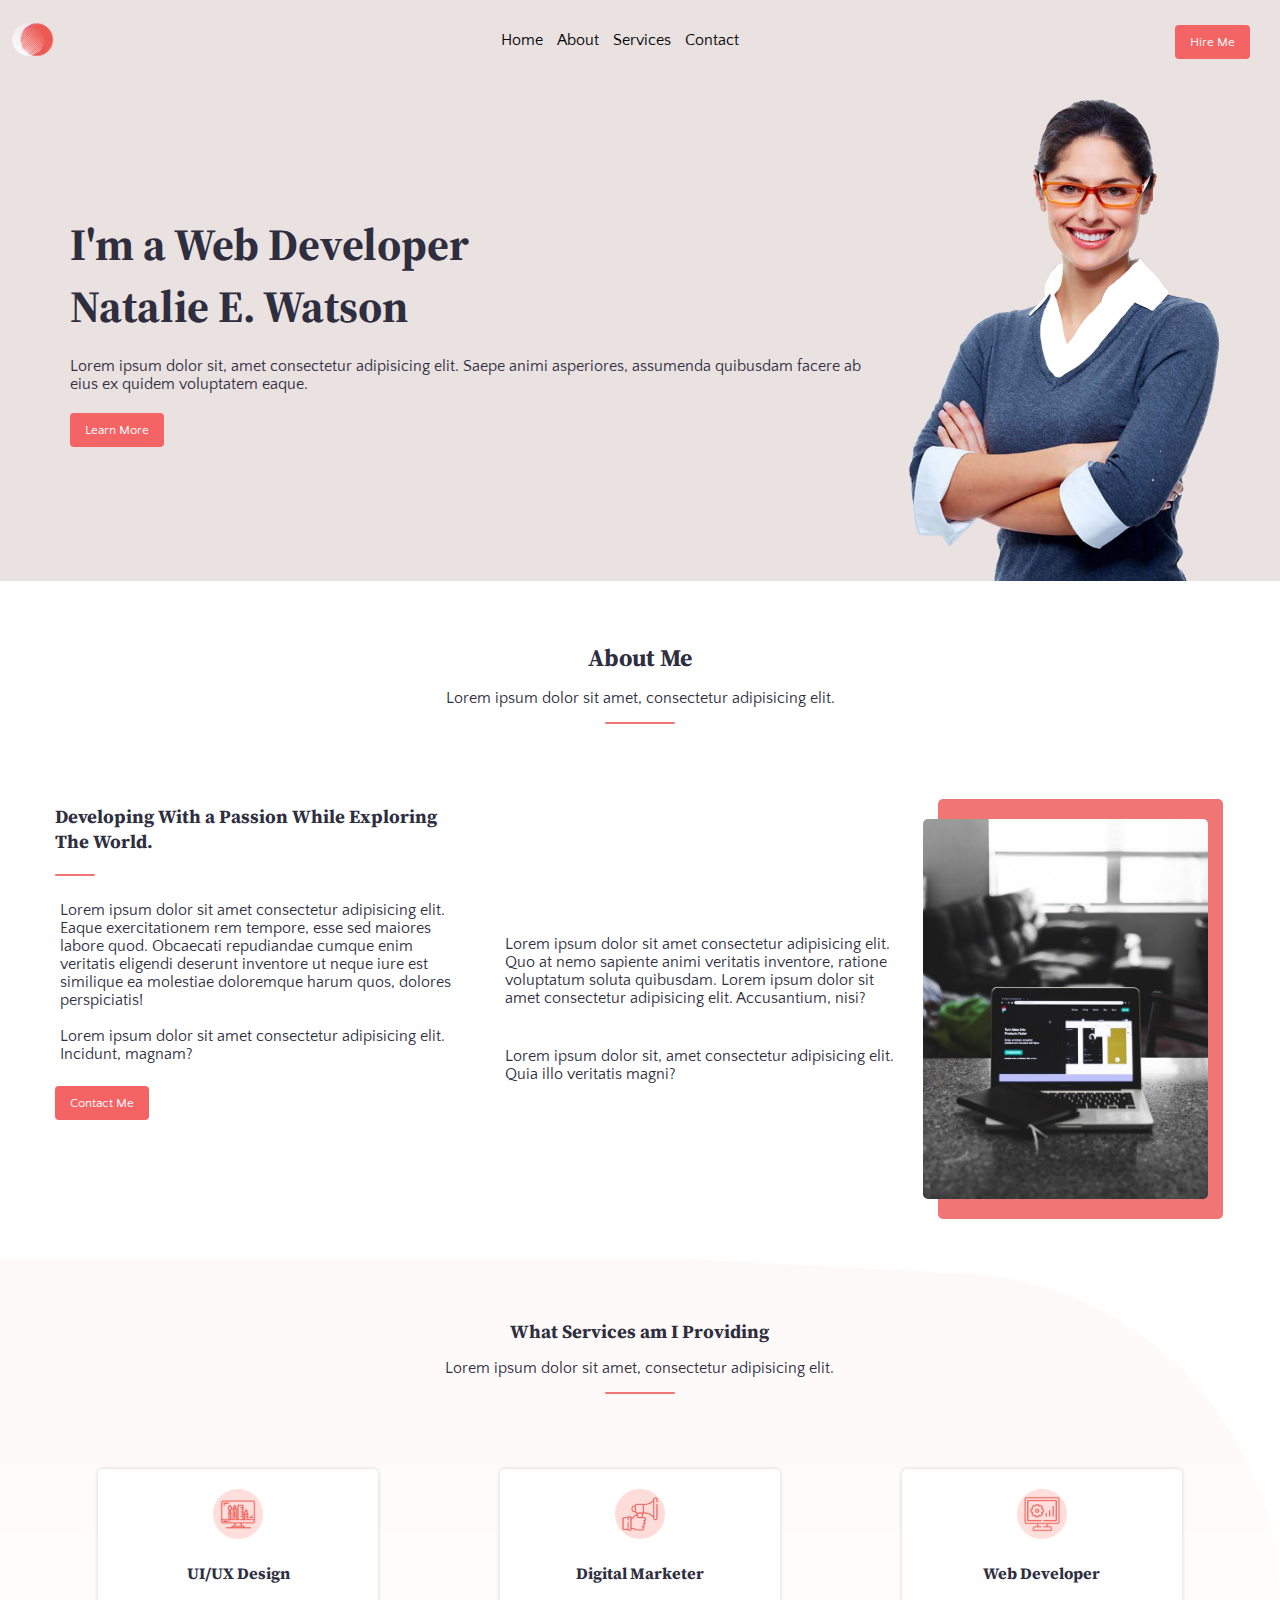
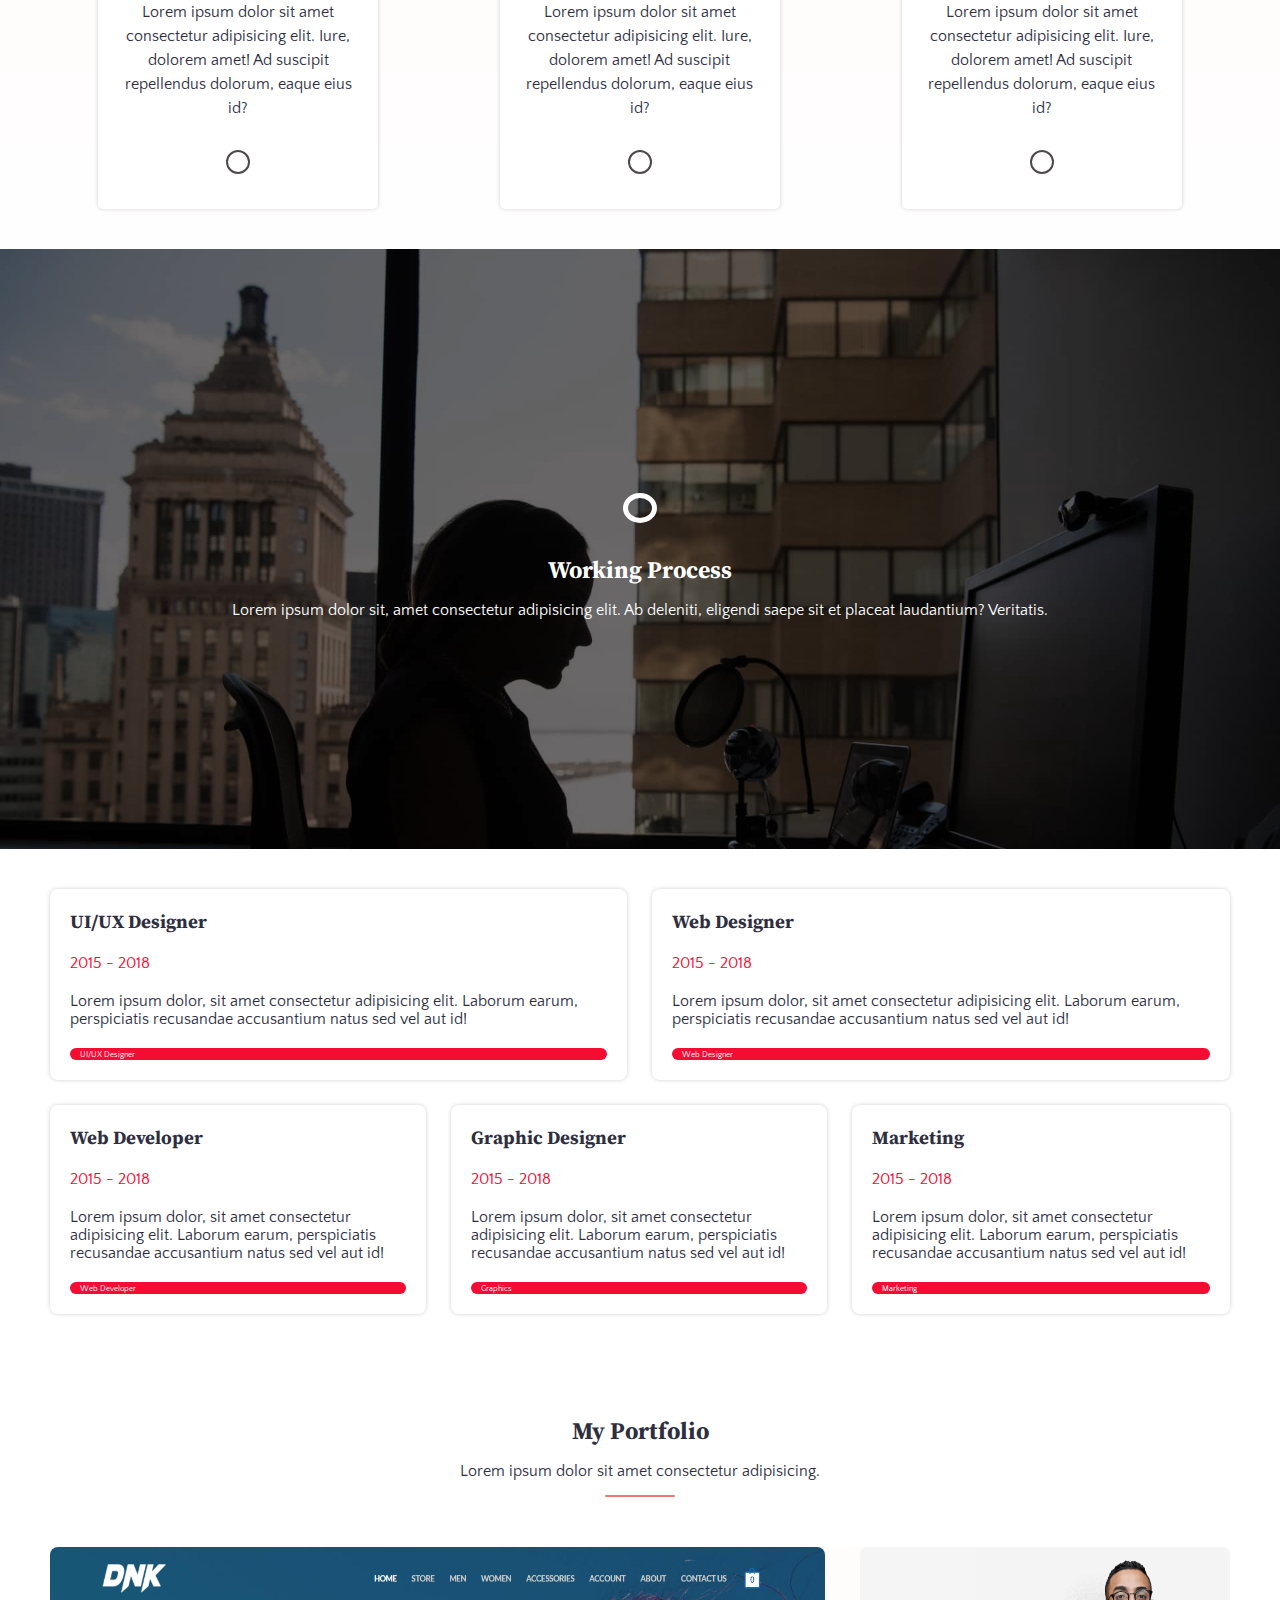
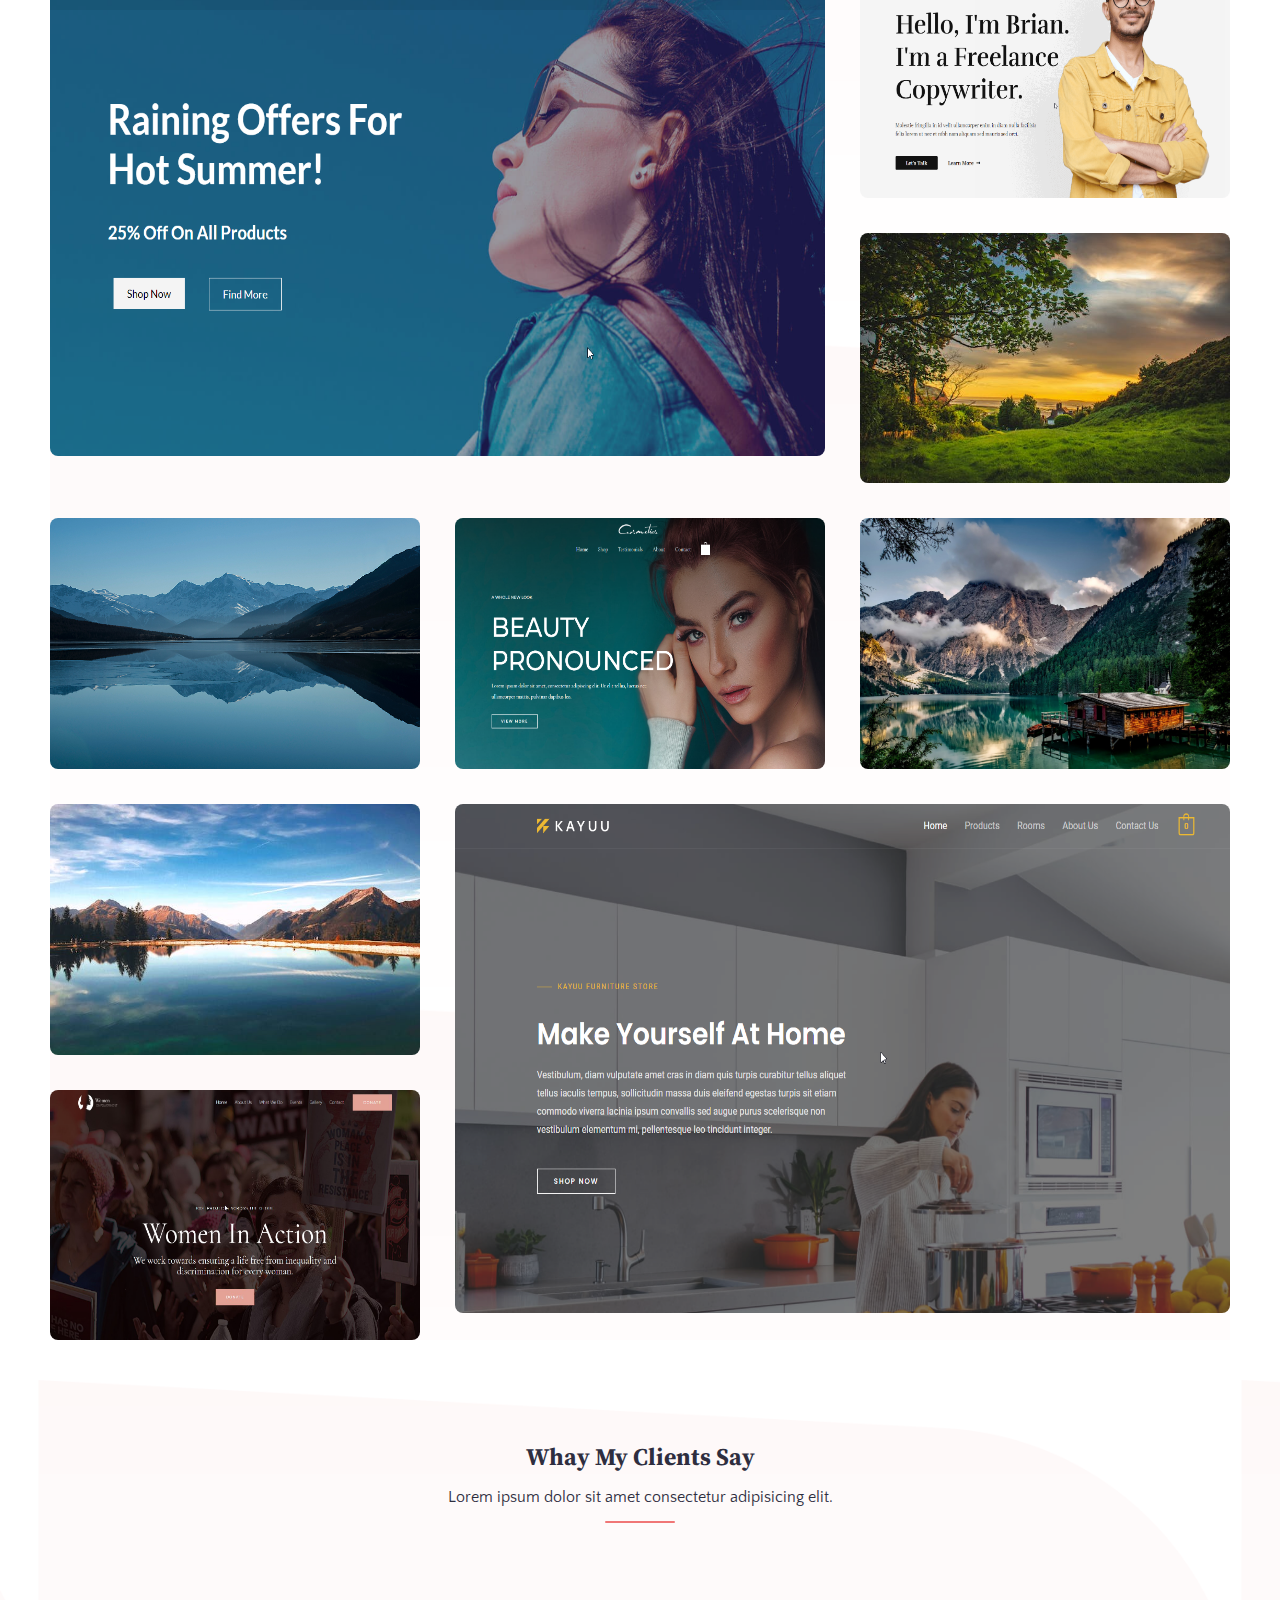
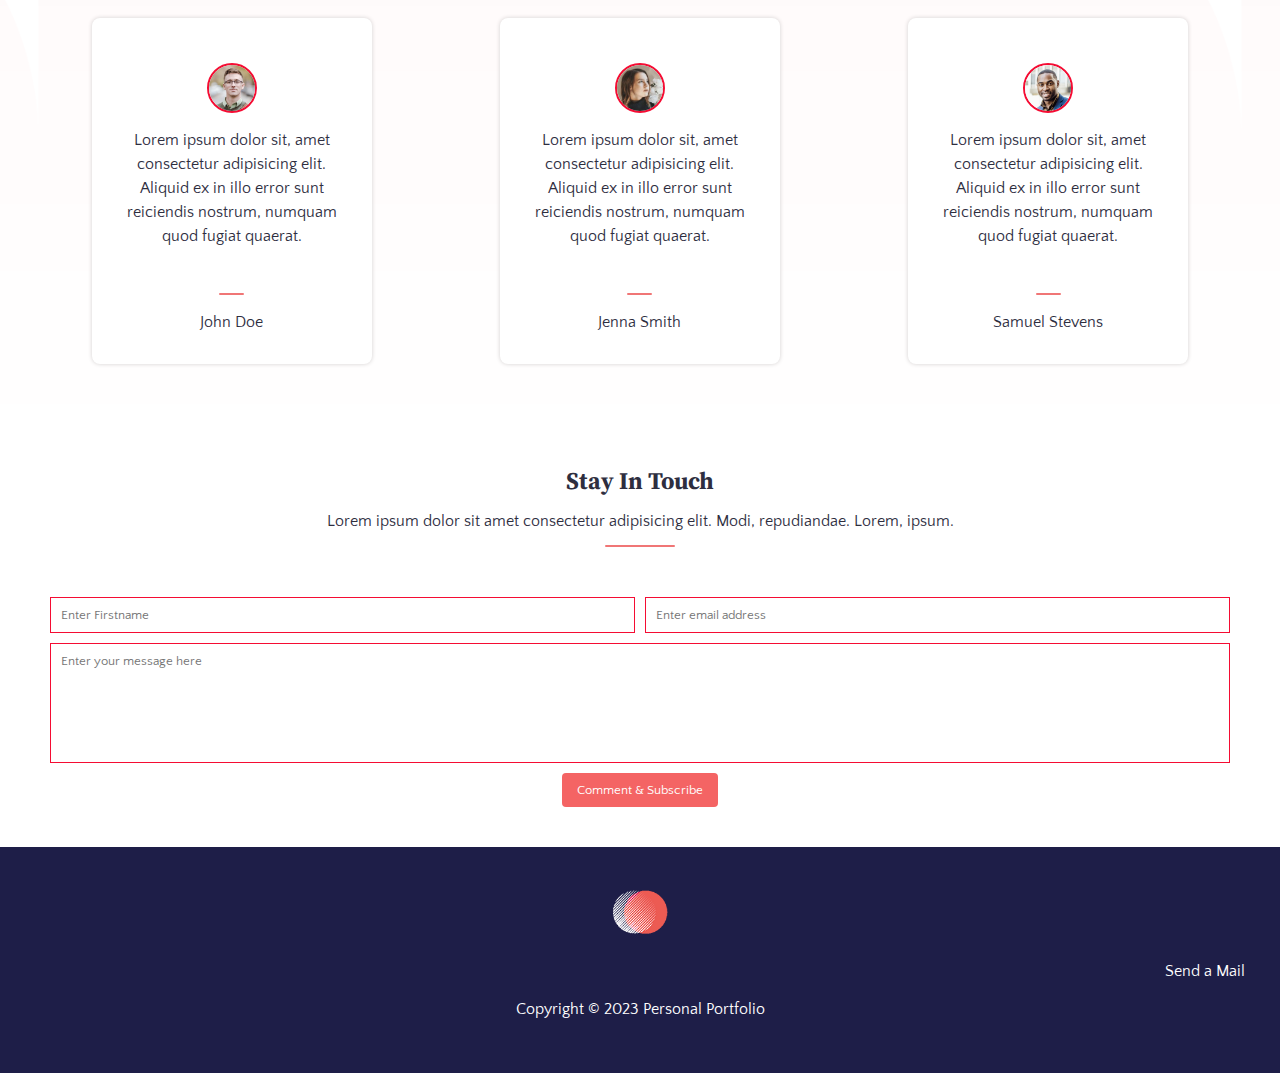
<file: index.html>
<!DOCTYPE html>
<html lang="en">
<head>
    <meta charset="UTF-8">
    <meta name="viewport" content="width=device-width, initial-scale=1.0">
    <link rel="shortcut icon" target="_blank" href="Resources/images/portfolio_images/logo/icon.ico" type="image/x-icon">
    <link rel="stylesheet" target="_blank" href="https://cdnjs.cloudflare.com/ajax/libs/font-awesome/6.4.2/css/all.min.css" integrity="sha512-z3gLpd7yknf1YoNbCzqRKc4qyor8gaKU1qmn+CShxbuBusANI9QpRohGBreCFkKxLhei6S9CQXFEbbKuqLg0DA==" crossorigin="anonymous" referrerpolicy="no-referrer" />
    <link rel="stylesheet" target="_blank" href="Portfolio/CSS/style.css">
    <link rel="stylesheet" href="./Portfolio/CSS/media-screen.css">
    <script defer src="./Portfolio/js/index.js"></script>
    <title>PortFolio</title>
</head>
<body>
    <header class="header">

        <img src="Resources/images/portfolio_images/logo/logo.png" class="logo">

        <label class="menu-bar">
            <input type="checkbox">
            <span class="off"><i class="fa fa-solid fa-bars"></i></span>
            <span class="on"><i class="fa fa-solid fa-close"></i></span>
        </label>

        <nav class="nav">
            <ul>
                <li><a href="#">Home</a></li>
                <li><a href="#about">About</a></li>
                <li><a href="#services">Services</a></li>
                <li><a href="#work-process">Work Process</a></li>
                <li><a href="#experience">My Experience</a></li>
                <li><a href="#portfolio">Portfolio</a></li>
                <li><a href="#reviews">Clients' Reviews</a></li>
                <li><a href="#contact">Contact</a></li>
            </ul>

            <a target="_blank" href="https://www.linkedin.com/in/yusuf-olanrewaju-13127119a/"><button class="btn">Hire Me</button></a>
        </nav>

    </header>

    <section class="first">

        <ul class="social">
            <li><a target="_blank" href="https://www.linkedin.com/in/yusuf-olanrewaju-13127119a/"><i class="fa-brands fa-linkedin"></i></a></li>
            <li><a target="_blank" href="https://instagram.com/lereofafrica"><i class="fa-brands fa-instagram"></i></a></li>
            <li><a target="_blank" href="http://wa.me/"><i class="fa-brands fa-whatsapp"></i></a></li>
            <li><a target="_blank" href="https://twitter.com/lereofafrica/"><i class="fa-brands fa-x-twitter"></i></a></li>
        </ul>

        <article class="intro">
            <div>
            <h1>I'm a Web Developer <br> Natalie E. Watson</h1>
            <p>Lorem ipsum dolor sit, amet consectetur adipisicing elit. Saepe animi asperiores, assumenda quibusdam facere ab eius ex quidem voluptatem eaque.</p>
            <button class="btn">Learn More</button>
            </div>
        </article>
        <img src="Resources/images/portfolio_images/image1.png">

    </section>

    <section class="about" id="about">

        <div class="top">
            <h2>About Me</h2>

            <p>Lorem ipsum dolor sit amet, consectetur adipisicing elit.</p>

            <hr>
        </div>

        <article>
            <h3>Developing With a Passion While Exploring The World. <hr></h3>

            <p>Lorem ipsum dolor sit amet consectetur adipisicing elit. Eaque exercitationem rem tempore, esse sed maiores labore quod. Obcaecati repudiandae cumque enim veritatis eligendi deserunt inventore ut neque iure est similique ea molestiae doloremque harum quos, dolores perspiciatis! <br><br> Lorem ipsum dolor sit amet consectetur adipisicing elit. Incidunt, magnam?</p><br>
            <a target="_blank" href="tel:+2348136449159"><button class="btn">Contact Me</button></a>
        </article>

        <article>
            <p>Lorem ipsum dolor sit amet consectetur adipisicing elit. Quo at nemo sapiente animi veritatis inventore, ratione voluptatum soluta quibusdam. Lorem ipsum dolor sit amet consectetur adipisicing elit. Accusantium, nisi?</p>
            <p>Lorem ipsum dolor sit, amet consectetur adipisicing elit. Quia illo veritatis magni?</p>
        </article>

        <div class="image">
            <div class="img">
                <img src="Resources/images/portfolio_images/pc.jpg">
            </div>
        </div>

    </section>

    <section class="services" id="services">

        <div class="top">

            <h3>What Services am I Providing</h3>

            <p>Lorem ipsum dolor sit amet, consectetur adipisicing elit.</p>

            <hr>

        </div>

        <article class="service">

            <div class="icon">
                <img src="Resources/images/portfolio_images/uiux.png">
            </div>

            <h4>UI/UX Design</h4>

            <p>Lorem ipsum dolor sit amet consectetur adipisicing elit. Iure, dolorem amet! Ad suscipit repellendus dolorum, eaque eius id?
            </p>

            <i class="fa fa-solid fa-arrow-right"></i>

        </article>

        <article class="service">

            <div class="icon">
                <img src="Resources/images/portfolio_images/digitalMarketing.png">
            </div>

            <h4>Digital Marketer</h4>

            <p>Lorem ipsum dolor sit amet consectetur adipisicing elit. Iure, dolorem amet! Ad suscipit repellendus dolorum, eaque eius id?
            </p>

            <i class="fa fa-solid fa-arrow-right"></i>

        </article>

        <article class="service">

            <div class="icon">
                <img src="Resources/images/portfolio_images/webdev.png">
            </div>

            <h4>Web Developer</h4>

            <p>Lorem ipsum dolor sit amet consectetur adipisicing elit. Iure, dolorem amet! Ad suscipit repellendus dolorum, eaque eius id?
            </p>

            <i class="fa fa-solid fa-arrow-right"></i>

        </article>

    </section>

    <section class="work-process" id="work-process">

        <i class="fa fa-solid fa-play"></i>

        <h2>Working Process</h2>

        <p>Lorem ipsum dolor sit, amet consectetur adipisicing elit. Ab deleniti, eligendi saepe sit et placeat laudantium? Veritatis.</p>

    </section>

    <section class="experiences" id="experience">

        <article class="experience">

            <h3>UI/UX Designer</h3>

            <span class="period">2015 - 2018</span>

            <p>Lorem ipsum dolor, sit amet consectetur adipisicing elit. Laborum earum, perspiciatis recusandae accusantium natus sed vel aut id!</p>

            <div class="progress" style="--progress:75"><div class="progress-bar">UI/UX Designer</div></div>

        </article>

        <article class="experience">

            <h3>Web Designer</h3>

            <span class="period">2015 - 2018</span>

            <p>Lorem ipsum dolor, sit amet consectetur adipisicing elit. Laborum earum, perspiciatis recusandae accusantium natus sed vel aut id!</p>
            
            <div class="progress" style="--progress:80"><div class="progress-bar">Web Designer</div></div>

        </article>

        <article class="experience">

            <h3>Web Developer</h3>

            <span class="period">2015 - 2018</span>

            <p>Lorem ipsum dolor, sit amet consectetur adipisicing elit. Laborum earum, perspiciatis recusandae accusantium natus sed vel aut id!</p>
            
            <div class="progress" style="--progress:85"><div class="progress-bar">Web Developer</div></div>

        </article>

        <article class="experience">

            <h3>Graphic Designer</h3>

            <span class="period">2015 - 2018</span>

            <p>Lorem ipsum dolor, sit amet consectetur adipisicing elit. Laborum earum, perspiciatis recusandae accusantium natus sed vel aut id!</p>
            
            <div class="progress" style="--progress:65"><div class="progress-bar">Graphics</div></div>

        </article>

        <article class="experience">

            <h3>Marketing</h3>

            <span class="period">2015 - 2018</span>

            <p>Lorem ipsum dolor, sit amet consectetur adipisicing elit. Laborum earum, perspiciatis recusandae accusantium natus sed vel aut id!</p>
            
            <div class="progress" style="--progress:60"><div class="progress-bar">Marketing</div></div>

        </article>

    </section>

    <section class="portfolio" id="portfolio">

        <div class="top">

            <h2>My Portfolio</h2>

            <p>Lorem ipsum dolor sit amet consectetur adipisicing.</p><hr>

        </div>

        <div class="doings">

            <article class="doing">
                <img src="Resources/images/portfolio_images/offres.png">
            </article>

            <article class="doing">
                <img src="Resources/images/portfolio_images/beauty.png">
            </article>

            <article class="doing">
                <img src="Resources/images/portfolio_images/iamawriter.png">
            </article>

            <article class="doing">
                <img src="Resources/images/portfolio_images/womeninaction.png">
            </article>

            <article class="doing">
                <img src="Resources/images/portfolio_images/makeyourself.png">
            </article>

            <article class="doing">
                <img src="Resources/images/nature/landscape/pexels-bri-schneiter-346529.jpg">
            </article>

            <article class="doing">
                <img src="Resources/images/nature/landscape/pexels-photo-620337.jpeg">
            </article>

            <article class="doing">
                <img src="Resources/images/nature/landscape/pexels-pixabay-147411.jpg">
            </article>

            <article class="doing">
                <img src="Resources/images/nature/landscape/pexels-photo-1107717.jpeg">
            </article>

        </div>

    </section>

    <section class="reviews services" id="reviews">

        <div class="top">

            <h2>Whay My Clients Say</h2>

            <p>Lorem ipsum dolor sit amet consectetur adipisicing elit.</p><hr>

        </div>

        <article class="review top">

            <i class="fa fa-solid fa-quote-left"></i>

            <img src="Resources/images/portfolio_images/clients_image/male-3.jpg" alt="">
            
            <p>Lorem ipsum dolor sit, amet consectetur adipisicing elit. Aliquid ex in illo error sunt reiciendis nostrum, numquam quod fugiat quaerat.
            </p><hr>

            <p>John Doe</p>

        </article>

        <article class="review top">

            <i class="fa fa-solid fa-quote-left"></i>

            <img src="Resources/images/portfolio_images/clients_image/female-3-150x150.jpg" alt="">
            
            <p>Lorem ipsum dolor sit, amet consectetur adipisicing elit. Aliquid ex in illo error sunt reiciendis nostrum, numquam quod fugiat quaerat.
            </p><hr>

            <p>Jenna Smith</p>

        </article>

        <article class="review top">

            <i class="fa fa-solid fa-quote-left"></i>

            <img src="Resources/images/portfolio_images/clients_image/male-1.jpg" alt="">
            
            <p>Lorem ipsum dolor sit, amet consectetur adipisicing elit. Aliquid ex in illo error sunt reiciendis nostrum, numquam quod fugiat quaerat.
            </p><hr>

            <p>Samuel Stevens</p>

        </article>

    </section>

    <section class="contact" id="contact">

        <div class="top">

            <h2>Stay In Touch</h2>

            <p>Lorem ipsum dolor sit amet consectetur adipisicing elit. Modi, repudiandae. Lorem, ipsum.</p><hr>

        </div>

        <form class="form" action="https://formspree.io/f/mwkdjdly" method="post">

            <input type="text" name="firstname" placeholder="Enter Firstname" required>
            <input type="email" name="email" placeholder="Enter email address" required>
            <textarea name="message" placeholder="Enter your message here" cols="30" rows="7" required></textarea>
            <button class="btn" type="submit">Comment & Subscribe</button>

        </form>

    </section>

    <footer>

        <ul class="social">
            <li><a target="_blank" href="https://www.linkedin.com/in/yusuf-olanrewaju-13127119a/"><i class="fa-brands fa-linkedin"></i></a></li>
            <li><a target="_blank" href="https://instagram.com/lereofafrica"><i class="fa-brands fa-instagram"></i></a></li>
            <li><a target="_blank" href="http://wa.me/"><i class="fa-brands fa-whatsapp"></i></a></li>
            <li><a target="_blank" href="https://twitter.com/lereofafrica/"><i class="fa-brands fa-x-twitter"></i></a></li>
            <li><a target="_blank" href="https://tiktok.com/@lereofafrica"><i class="fa-brands fa-tiktok"></i></a></li>
        </ul>

        <img src="Resources/images/portfolio_images/logo/logo.png">

        <a target="_blank" href="mailto:gaseous001@gmail.com">Send a Mail</a>

    <p class="copyright">Copyright &copy; 2023 Personal Portfolio</p>

    </footer>

</body>
</html>
</file>
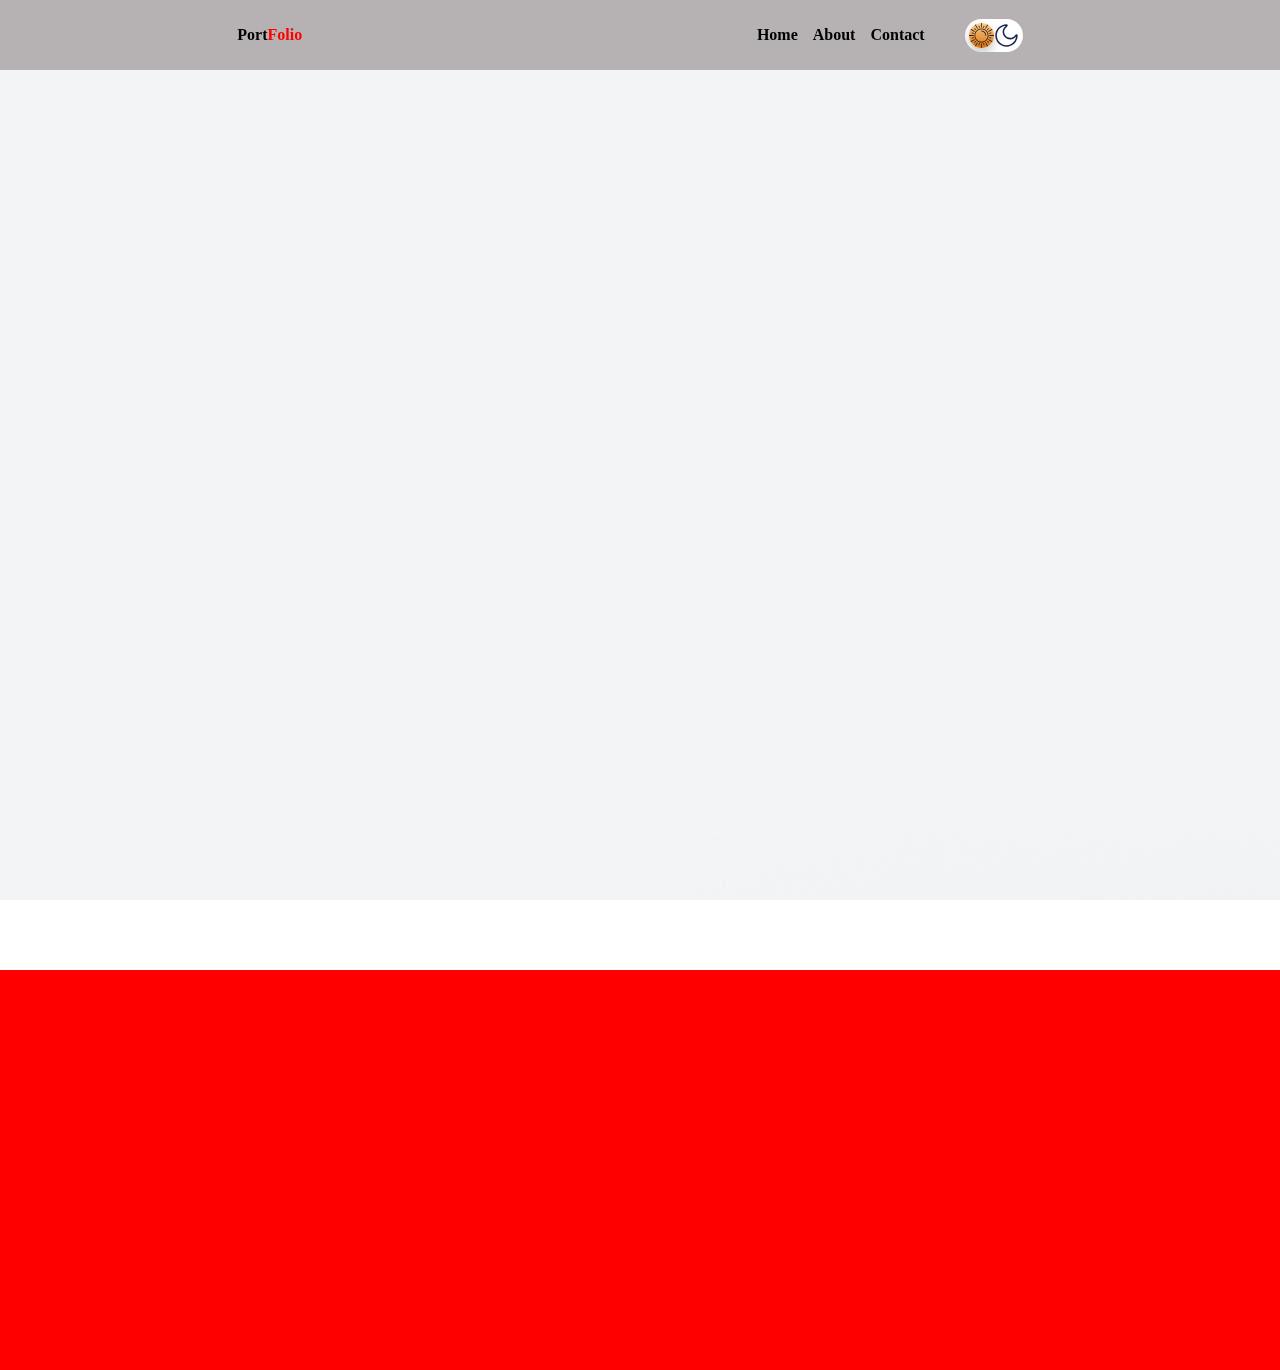
<file: Mode toggler/index.html>
<!DOCTYPE html>
<html lang="en">
<head>
    <meta charset="UTF-8">
    <meta name="viewport" content="width=device-width, initial-scale=1.0">
    <link rel="stylesheet" href="style.css">
    <title>Document</title>
</head>
<body>
    
    <header class="header">
        <span>Port<span class="red">Folio</span></span>
        <label class="menu">
            <input type="checkbox">
            <span class="menu-bar"></span>
        </label>
        <nav class="nav-bar">
            <ul>
                <li><a href="javascript:void(0)">Home</a></li>
                <li><a href="javascript:void(0)">About</a></li>
                <li><a href="javascript:void(0)">Contact</a></li>
            </ul>
            <aside class="mode-toggle">
                <label>
                    <input type="checkbox">
                    <span class="slider"></span>
                    <svg width="800px" height="800px" viewBox="0 0 24 24" class="moon" xmlns="http://www.w3.org/2000/svg">
                        <path d="M21.0672 11.8568L20.4253 11.469L21.0672 11.8568ZM12.1432 2.93276L11.7553 2.29085V2.29085L12.1432 2.93276ZM21.25 12C21.25 17.1086 17.1086 21.25 12 21.25V22.75C17.9371 22.75 22.75 17.9371 22.75 12H21.25ZM12 21.25C6.89137 21.25 2.75 17.1086 2.75 12H1.25C1.25 17.9371 6.06294 22.75 12 22.75V21.25ZM2.75 12C2.75 6.89137 6.89137 2.75 12 2.75V1.25C6.06294 1.25 1.25 6.06294 1.25 12H2.75ZM15.5 14.25C12.3244 14.25 9.75 11.6756 9.75 8.5H8.25C8.25 12.5041 11.4959 15.75 15.5 15.75V14.25ZM20.4253 11.469C19.4172 13.1373 17.5882 14.25 15.5 14.25V15.75C18.1349 15.75 20.4407 14.3439 21.7092 12.2447L20.4253 11.469ZM9.75 8.5C9.75 6.41182 10.8627 4.5828 12.531 3.57467L11.7553 2.29085C9.65609 3.5593 8.25 5.86509 8.25 8.5H9.75ZM12 2.75C11.9115 2.75 11.8077 2.71008 11.7324 2.63168C11.6686 2.56527 11.6538 2.50244 11.6503 2.47703C11.6461 2.44587 11.6482 2.35557 11.7553 2.29085L12.531 3.57467C13.0342 3.27065 13.196 2.71398 13.1368 2.27627C13.0754 1.82126 12.7166 1.25 12 1.25V2.75ZM21.7092 12.2447C21.6444 12.3518 21.5541 12.3539 21.523 12.3497C21.4976 12.3462 21.4347 12.3314 21.3683 12.2676C21.2899 12.1923 21.25 12.0885 21.25 12H22.75C22.75 11.2834 22.1787 10.9246 21.7237 10.8632C21.286 10.804 20.7293 10.9658 20.4253 11.469L21.7092 12.2447Z" fill="#1C274C"/>
                        </svg>
                        <svg class="sun" version="1.0" id="Layer_1" xmlns="http://www.w3.org/2000/svg" xmlns:xlink="http://www.w3.org/1999/xlink" 
                        width="800px" height="800px" viewBox="0 0 64 64" enable-background="new 0 0 64 64" xml:space="preserve">
                   <g>
                       <path fill-rule="evenodd" clip-rule="evenodd" fill="#231F20" d="M32,14.002c-9.941,0-18,8.059-18,18s8.059,18,18,18
                           s18-8.059,18-18S41.941,14.002,32,14.002z M32,48.002c-8.837,0-16-7.164-16-16s7.163-16,16-16s16,7.164,16,16
                           S40.837,48.002,32,48.002z"/>
                       <path fill-rule="evenodd" clip-rule="evenodd" fill="#231F20" d="M32,20.002c-0.553,0-1,0.447-1,1s0.447,1,1,1
                           c5.522,0,10,4.477,10,10c0,0.553,0.447,1,1,1s1-0.447,1-1C44,25.375,38.627,20.002,32,20.002z"/>
                       <path fill-rule="evenodd" clip-rule="evenodd" fill="#231F20" d="M63,31H53c-0.553,0-1,0.447-1,1s0.447,1,1,1h10
                           c0.553,0,1-0.447,1-1S63.553,31,63,31z"/>
                       <path fill-rule="evenodd" clip-rule="evenodd" fill="#231F20" d="M11.457,36.47l-3.863,1.035c-0.534,0.144-0.851,0.692-0.707,1.226
                           c0.143,0.533,0.69,0.85,1.225,0.706l3.863-1.035c0.533-0.143,0.85-0.69,0.707-1.225C12.539,36.644,11.99,36.327,11.457,36.47z"/>
                       <path fill-rule="evenodd" clip-rule="evenodd" fill="#231F20" d="M49.32,22c0.277,0.479,0.888,0.643,1.367,0.366l8.66-5
                           c0.479-0.276,0.643-0.888,0.365-1.366c-0.275-0.479-0.887-0.642-1.365-0.365l-8.66,5C49.208,20.912,49.045,21.521,49.32,22z"/>
                       <path fill-rule="evenodd" clip-rule="evenodd" fill="#231F20" d="M17.858,46.143c-0.39-0.391-1.023-0.389-1.414,0l-2.828,2.828
                           c-0.391,0.391-0.39,1.025,0.001,1.415c0.39,0.391,1.022,0.39,1.413-0.001l2.828-2.828C18.249,47.168,18.249,46.534,17.858,46.143z"
                           />
                       <path fill-rule="evenodd" clip-rule="evenodd" fill="#231F20" d="M42,14.68c0.479,0.276,1.09,0.113,1.367-0.366l5-8.66
                           C48.644,5.175,48.48,4.563,48,4.287c-0.478-0.276-1.088-0.112-1.365,0.366l-4.999,8.661C41.358,13.793,41.522,14.403,42,14.68z"/>
                       <path fill-rule="evenodd" clip-rule="evenodd" fill="#231F20" d="M26.824,51.318c-0.532-0.143-1.08,0.176-1.225,0.707l-1.035,3.863
                           c-0.143,0.535,0.176,1.083,0.709,1.226c0.533,0.144,1.08-0.173,1.223-0.708l1.035-3.863C27.676,52.012,27.359,51.463,26.824,51.318
                           z"/>
                       <path fill-rule="evenodd" clip-rule="evenodd" fill="#231F20" d="M32,12c0.554,0,1.001-0.446,1.002-1V1c0-0.553-0.447-1-1.002-1
                           c-0.551,0-0.998,0.447-0.999,1l0.001,10C31.002,11.553,31.449,12,32,12z"/>
                       <path fill-rule="evenodd" clip-rule="evenodd" fill="#231F20" d="M38.402,52.025c-0.141-0.532-0.689-0.85-1.225-0.707
                           c-0.533,0.143-0.848,0.692-0.707,1.225l1.035,3.863c0.144,0.535,0.693,0.85,1.227,0.707s0.849-0.689,0.705-1.225L38.402,52.025z"/>
                       <path fill-rule="evenodd" clip-rule="evenodd" fill="#231F20" d="M20.637,14.312c0.275,0.479,0.887,0.643,1.363,0.367
                           c0.48-0.277,0.645-0.887,0.368-1.367l-5-8.66C17.092,4.174,16.48,4.01,16,4.287c-0.477,0.275-0.641,0.887-0.365,1.365
                           L20.637,14.312z"/>
                       <path fill-rule="evenodd" clip-rule="evenodd" fill="#231F20" d="M47.558,46.142c-0.388-0.39-1.022-0.39-1.414,0
                           c-0.391,0.39-0.388,1.024,0,1.414l2.828,2.828c0.392,0.392,1.025,0.389,1.415-0.001c0.391-0.39,0.391-1.021-0.001-1.413
                           L47.558,46.142z"/>
                       <path fill-rule="evenodd" clip-rule="evenodd" fill="#231F20" d="M4.654,17.365l8.662,4.999c0.477,0.276,1.088,0.113,1.363-0.364
                           c0.277-0.479,0.115-1.09-0.364-1.367l-8.661-5C5.176,15.356,4.564,15.52,4.287,16C4.013,16.477,4.176,17.089,4.654,17.365z"/>
                       <path fill-rule="evenodd" clip-rule="evenodd" fill="#231F20" d="M52.027,38.4l3.863,1.035c0.535,0.145,1.082-0.176,1.225-0.709
                           c0.144-0.532-0.172-1.079-0.707-1.223l-3.863-1.035c-0.531-0.145-1.081,0.173-1.225,0.707C51.176,37.709,51.496,38.256,52.027,38.4
                           z"/>
                       <path fill-rule="evenodd" clip-rule="evenodd" fill="#231F20" d="M12,32c0.001-0.554-0.445-1-0.998-1.002L1,31
                           c-0.552,0-1,0.445-1,1c0.001,0.551,0.448,1,1.001,1l10.001-0.002C11.553,32.998,12.001,32.552,12,32z"/>
                       <path fill-rule="evenodd" clip-rule="evenodd" fill="#231F20" d="M52.545,27.529l3.863-1.035c0.535-0.143,0.85-0.693,0.706-1.227
                           c-0.142-0.531-0.688-0.848-1.224-0.705l-3.863,1.035c-0.533,0.141-0.85,0.691-0.707,1.225
                           C51.461,27.356,52.012,27.67,52.545,27.529z"/>
                       <path fill-rule="evenodd" clip-rule="evenodd" fill="#231F20" d="M14.68,42c-0.275-0.48-0.886-0.644-1.365-0.368l-8.661,5.002
                           C4.176,46.91,4.01,47.52,4.287,48c0.277,0.477,0.889,0.641,1.367,0.365l8.66-5.002C14.791,43.088,14.957,42.479,14.68,42z"/>
                       <path fill-rule="evenodd" clip-rule="evenodd" fill="#231F20" d="M46.144,17.856c0.389,0.392,1.022,0.388,1.414,0l2.828-2.828
                           c0.392-0.392,0.39-1.024-0.002-1.415c-0.388-0.39-1.021-0.391-1.412,0.001l-2.828,2.828C45.752,16.83,45.754,17.466,46.144,17.856z
                           "/>
                       <path fill-rule="evenodd" clip-rule="evenodd" fill="#231F20" d="M22,49.32c-0.479-0.277-1.088-0.113-1.365,0.364l-5,8.663
                           c-0.275,0.478-0.115,1.088,0.365,1.365c0.479,0.274,1.09,0.11,1.367-0.367l4.998-8.662C22.641,50.207,22.48,49.597,22,49.32z"/>
                       <path fill-rule="evenodd" clip-rule="evenodd" fill="#231F20" d="M37.178,12.68c0.531,0.145,1.078-0.176,1.225-0.707l1.035-3.863
                           c0.143-0.535-0.176-1.083-0.709-1.225c-0.531-0.144-1.08,0.172-1.223,0.707l-1.035,3.863C36.324,11.986,36.645,12.536,37.178,12.68
                           z"/>
                       <path fill-rule="evenodd" clip-rule="evenodd" fill="#231F20" d="M32,52c-0.553-0.002-0.998,0.446-1,0.998l0.002,10.004
                           C31.002,63.552,31.445,64,32,64c0.553,0,1-0.449,1.001-1l-0.003-10.002C32.998,52.447,32.555,52,32,52z"/>
                       <path fill-rule="evenodd" clip-rule="evenodd" fill="#231F20" d="M25.6,11.973c0.139,0.533,0.691,0.85,1.225,0.707
                           c0.532-0.141,0.846-0.691,0.707-1.225l-1.035-3.863c-0.145-0.535-0.693-0.851-1.227-0.706c-0.531,0.142-0.85,0.688-0.705,1.224
                           L25.6,11.973z"/>
                       <path fill-rule="evenodd" clip-rule="evenodd" fill="#231F20" d="M43.363,49.687c-0.275-0.478-0.883-0.644-1.363-0.365
                           c-0.479,0.274-0.641,0.885-0.367,1.364l5.004,8.661c0.275,0.478,0.883,0.644,1.363,0.366c0.479-0.277,0.642-0.889,0.367-1.367
                           L43.363,49.687z"/>
                       <path fill-rule="evenodd" clip-rule="evenodd" fill="#231F20" d="M16.443,17.856c0.387,0.394,1.023,0.39,1.414,0
                           c0.391-0.388,0.387-1.021,0-1.414l-2.828-2.828c-0.393-0.392-1.025-0.39-1.415,0.002c-0.39,0.388-0.392,1.021,0.001,1.412
                           L16.443,17.856z"/>
                       <path fill-rule="evenodd" clip-rule="evenodd" fill="#231F20" d="M59.348,46.633l-8.663-4.997
                           c-0.478-0.276-1.087-0.116-1.363,0.366c-0.278,0.477-0.112,1.086,0.364,1.364l8.664,4.999c0.477,0.275,1.086,0.115,1.363-0.365
                           C59.988,47.521,59.824,46.91,59.348,46.633z"/>
                       <path fill-rule="evenodd" clip-rule="evenodd" fill="#231F20" d="M11.974,25.599L8.11,24.563c-0.536-0.144-1.083,0.175-1.225,0.708
                           c-0.144,0.531,0.171,1.08,0.707,1.225l3.863,1.034c0.531,0.146,1.081-0.175,1.225-0.707C12.825,26.293,12.505,25.746,11.974,25.599
                           z"/>
                   </g>
                   </svg>
                </label>
            </aside>
        </nav>

    </header>

    <main class="container">
        
        <section class="intro">

        </section>

    </main>
    
    <footer></footer>
    <script src="script.js"></script>
</body>
</html>
</file>
<file: Portfolio/CSS/style.css>
@import url('https://fonts.googleapis.com/css2?family=M+PLUS+Rounded+1c:wght@300;400;500&family=Nunito+Sans:ital,opsz,wght@0,6..12,200;1,6..12,200&family=Open+Sans:ital,wght@0,300;0,400;0,500;1,300;1,400&family=Quattrocento+Sans:wght@400;700&family=Source+Serif+4:opsz,wght@8..60,200;8..60,300&display=swap');

* {
    padding: 0;
    margin: 0;
    box-sizing: border-box;
    font-family: 'Quattrocento Sans', sans-serif;
}

html {
    scroll-behavior: smooth;
}

.social a {
    text-decoration: none;
    color: inherit;
}

.header {
    display: flex;
    justify-content: space-between;
    align-items: center;
    position: sticky;
    top: 0;
    padding: 10px 20px;
    background-color:  rgba(201, 195, 195, 0.717);
    z-index: 2;
}

.header label {
    cursor: default;
}

.logo {
    width: 45px;
    height: 45px;
}

.nav {
    position: fixed;
    left: 0;
    right: 0;
    top: 60px;
    padding: 20px;
    background-color: rgba(255, 255, 255, 0.832);
    transform: translateY(calc(-100% - 60px));
    transition: 0.1s;
}

h1,h2,h3,h4 {
    font-family: 'Source Serif 4', serif;
}

.nav li {
    list-style: none;
    /* list-style-image: url(); */
    padding: 5px 0;
}

.nav a {
    text-decoration: none;
    color: black;
}

.btn {
    padding: 10px 15px;
    border: none;
    outline: none;
    background-color: rgb(244, 100, 100);
    color: white;
    font-weight: 500;
    border-radius: 4px;
    cursor: pointer;
}

.btn:active {
    scale: .9;
}

.nav .btn {
    margin-top: 5px;
}

i.fa {
    cursor: pointer;
}

.menu-bar {
    width: 35px;
    height: 35px;
    background: rgb(240, 118, 118);
    display: flex;
    align-items: center;
    justify-content: center;
    color: white;
    position: relative;
}

.menu-bar span {
    position: absolute;
    font-size: 30px;
}

.on{
    display: none;
}

.menu-bar input {
    width: 0;
    height: 0;
    display: none;
}

.menu-bar input:checked ~ .on {
    display: inline-block;
}

.menu-bar input:checked + .off {
    display: none;
}

.menu-bar:has(input:checked) + .nav {
    transform: translateY(0);
}

.first {
    background: rgba(216, 199, 199, 0.535);
    padding: 10px 40px 0;
    /* display: grid; */
}

.first ul {
    list-style: none;
    display: flex;
    gap: 15px;
    padding: 15px 10px 0 0;
}

.intro > div {
    display: flex;
    flex-direction: column;
    gap: 20px;
    padding: 0;
}

.first h1 {
    font-size: 45px;
    font-weight: 700;
}

.intro {
    display: grid;
    gap: 25px;
    grid-template-columns: 100%;
    position: relative;
}

.first img {
    width: 60%;
    display: flex;
    margin: 0 auto;
}

section {
    padding: 40px 50px;
    color: rgb(46, 46, 63);
}

.top {
    display: flex;
    flex-direction: column;
    align-items: center;
    text-align: center;
    justify-content: center;
    gap: 15px;
    margin: 20px 0 50px ;
}

hr {
    width: 40px;
    background-color: rgb(240, 118, 118);
    height: 2px;
    border: none;
    border-radius: 50px;
    margin: 20px 0;
}

.top hr {
    width: 70px;
    margin: 0;
}

.about {
    display: grid;
}

.about article:nth-child(3) {
    display: flex;
    flex-direction: column;
    padding: 10px 0;
    gap: 30px;
}

.image {
    background-color: rgb(240, 118, 118);
    max-width: 95%;
    width: 300px;
    border-radius: 5px;
    border: none;
    height: 420px;
    position: relative;
    margin: 0px auto;
}

.image .img img {
    width: 100%;
    height: 380px;
    border-radius: 5px;
    position: absolute;
    inset: 20px -15px;
}

.services {
    background: url('../../Resources/images/portfolio_images/bg.png');
    background-position: center;
    background-size: cover;
    display: grid;
    grid-template-columns: 1fr;
    gap: 25px;
}

.service {
    height: max-content;
    width: 90%;
    background-color: white;
    padding: 20px;
    border-radius: 5px;
    box-shadow: 0 0px 4px rgb(211, 208, 208);
    justify-self: center;
    display: flex;
    align-items: center;
    justify-content: center;
    flex-direction: column;
    text-align: center;
    gap: 15px;
    line-height: 1.5rem;
}

.service .icon img {
    width: 50px;
    height: 50px;
    margin: 0px calc(50% - 25px);
}

.service i {
    border: 2px solid rgb(78, 73, 73);
    padding: 10px;
    border-radius: 50%;
    margin: 15px 20px;
}

.work-process i:hover {
    color: rgb(245, 12, 51);
    border-color: rgb(245, 12, 51);
    transition: .5s;
}

.work-process {
    flex-direction: column;
    justify-content: center;
    text-align: center;
    background: url('../../Resources/images/portfolio_images/web-developer-bg-min.jpg') rgba(72, 70, 70, 0.818);
    background-blend-mode: multiply;
    background-size: cover;
    padding: 100px 40px;
    color: white;
}

.work-process i {
    border: 5px solid rgb(255, 255, 255);
    padding: 10px 12px;
    border-radius: 50%;
    margin: 15px 0;
    font-size: x-large;
}

.experiences {
    display: grid;
    gap: 25px;
}

.experience {
    display: grid;
    grid-template-columns: 1fr;
    gap: 20px;
    padding: 20px;
    border-radius: 8px;
    box-shadow: 0 0px 4px rgb(211, 208, 208);
}

.period {
    color: rgb(245, 12, 51);
}

.progress {
    width: 100%;
    height: 12px;
    background-color: rgba(199, 194, 194, 0.248);
    color: white;
    font-size: 8px;
    overflow: hidden;
    border-radius: 50px;
}

.progress-bar {
    padding: 2px 10px;
    background-color: rgb(245, 12, 51);
}

.animator {
    animation: changer 1s ease forwards;
}

@keyframes changer {
    from {
        width: 0;
    }
    to{
        width: calc((var(--progress) / 100) * 100%);
    }
}

.doings {
    display: grid;
    gap: 20px;
    grid-template-columns: 1fr;
    background-image: url('../../Resources/images/portfolio_images/bg.png');
    background-position: center;
}

.doing {
    width: 100%;
    border-radius: 8px;
    height: 200px;
    overflow: hidden;
}

.doing:is(:nth-child(6),:nth-child(7),:nth-child(8),:nth-child(9)){
    display: none;
}

.doing img {
    width: 100%;
    height: 100%;
}

.doing:hover {
    transform: rotate(3deg);
    cursor: pointer;
}

.reviews {
    background-image: url('../../Resources/images/portfolio_images/bg.png');
    background-position: center;
    background-size: contain;
    display: grid;
    gap: 45px;
}

.review {
    padding: 30px;
    border-radius: 8px;    
    box-shadow: 0 0px 4px rgb(211, 208, 208);
    width: 90%;
    background-color: white;
    justify-self: center;
    line-height: 1.5rem;
}

.reviews article.top {
    margin: 0;
}

.review i {
    color: rgb(245, 12, 51);
}

.review img {
    width: 50px;
    height: 50px;
    border: 2px solid rgb(245, 12, 51);
    border-radius: 50%;
}

.review hr {
    width: 25px;
    margin-top: 30px;
}

.form {
    display: grid;
    gap: 10px;
}

.form .btn {
    /* grid-column: span 2; */
    width: max-content;
    justify-self: center;
}

.form input, form textarea {
    outline: none;
    padding: 10px;
    resize: none;
    overflow-y: auto;
    border: 1px solid rgb(245, 12, 51);
}

.form input:is(:active,:focus), form textarea:is(:active,:focus) {
    border-color: green;
}

footer {
    background-color: rgb(30, 30, 72);
    color: white;
    padding: 35px;
    display: grid;
    gap: 20px;
    grid-template-areas: 
    'two two two'
    'one one three'
    'four four four'
    ;
}

footer ul {
    list-style: none;
    display: flex;
    flex-direction: row;
    gap: 15px;
    grid-area: one;
}

footer a {
    text-decoration: none;
    color: white;
    grid-area: three;
    justify-self: end;
}

footer img {
    grid-area: two;
    width: 60px;
    height: 60px;
    justify-self: center;
}

.copyright {
    text-align: center;
    grid-area: four;
}
</file>
<file: Portfolio/CSS/media-screen.css>
@media screen and (min-width: 485px) {
    .form .btn {
        grid-column: span 2;
        width: max-content;
        justify-self: center;
    }

    .form {
        grid-template-columns: repeat(2, 1fr);
    }

    .form textarea {
        grid-column: span 2;
    }
    
}

@media screen and (min-width: 750px) {

    .about {
        gap: 20px;
        grid-template-areas: 
        'head head head'
        'description image image'
        'info image image'
        ;
    }

    .about article, .about article p {
        padding-right: 20px;
    }

    .about .top {
        grid-area: head;
    }

    .about article:first-child {
        grid-area: description;
    }

    .about article:nth-child(3) {
        grid-area: info;
    }

    .about .image {
        grid-area: image;
        align-self: center;
    }

    .doings {
        grid-template-columns: repeat(2, 1fr);
    }

    .doing img {
        height: 100%;
    }

    .work-process {
        height: 600px;
        display: flex;
        justify-content: center;
        align-items: center;
        gap: 15px;
    }

    .doing:nth-child(3) {
        grid-column: span 2;
        width: 60%;
        justify-self: center;
    }

    .services, .reviews {
        display: grid;
        grid-template-columns: repeat(2, 1fr);
    }

    .service:last-child, .review:last-child {
        grid-column: 1/-1;
        width: 42%;
    }

    .services .top:nth-child(1) {
        grid-column: 1/-1;
    }

    .service , .review {
        max-width: 280px;
    }

}

@media (min-width: 845px) {

    section {
        background-size: cover;
    }

    .header {
        padding: 0 10px;
        height: max-content;
        background: rgba(216, 199, 199, 0.535);
        position: static;
        display: grid;
        grid-template-areas: 
        'logo nav nav'
        ;
    }

    .nav {
        position: static;
        background: transparent;
        width: 100%;
        display: inline-flex;
        justify-content: space-between;
        align-items: center;
        gap: 10px;
        transform: none;
        grid-area: nav;
    }

    .nav ul {
        display: flex;
        gap: 10px;
    }

    .nav li {
        padding: 2px;
        display: none;
    }

    .nav li:is(:nth-child(1),:nth-child(2),:nth-child(3),:last-child) {
        display: inline-block;
    }

    .menu-bar {
        display: none;
    }

    .about {
        grid-template-areas: 
        'head head head'
        'description info image'
        'description info image'
        ;
        gap: 25px;
    }

    .about article:nth-child(3) {
        align-self: center;
    }

    .about article, .about article p {
        padding: 5px;
    }

    .services {
        grid-template-columns: repeat(3,1fr);
    }

    .service , .review {
        max-width: 280px;
    }
    
    .service:last-child, .review:last-child {
        grid-column: 3;
        width: 90%;
    }

    .experiences {
        grid-template-areas: 
        'one one one two two two'
        'three three four four five five'
        ;
    }

    .experience:nth-child(1) {
        grid-area: one;
    }

    .experience:nth-child(2) {
        grid-area: two;
    }

    .experience:nth-child(3) {
        grid-area: three;
    }

    .experience:nth-child(4) {
        grid-area: four;
    }

    .experience:nth-child(5) {
        grid-area: five;
    }

    .doing:is(:nth-child(6),:nth-child(7),:nth-child(8),:nth-child(9)){
        display: inline-block;
    }
    
    .doings {
        grid-template-columns: repeat(3, 1fr);
        grid-template-rows: repeat(5, 1fr);
        gap: 35px;
    }

    .doing {
        width: 100%;
        height: 100%;
    }

    .doing:hover {
        transform: rotate(1deg);
        translate: 0;
        scale: 1.05;
    }

    .doing:nth-child(1) {
        grid-area: 1 / 1 / 3 / 3;
        height: 95%;
    }

    .doing:nth-child(2) {
        grid-area: 3 / 2 / 4 / 3;
    }

    .doing:nth-child(3) {
        width: 100%;
        grid-column: initial;
        grid-area: 1 / 3 / 2 / 4;
    }

    .doing:nth-child(4) {
        grid-area: 5 / 1 / 6 / 2;
    }

    .doing:nth-child(5) {
        height: 95%;
        grid-area: 4 / 2 / 6 / 4;
    }

    .doing:nth-child(6) {
        grid-area: 3 / 1 / 4 / 2;
    }

    .doing:nth-child(7) {
        grid-area: 4 / 1 / 5 / 2;
    }

    .doing:nth-child(8) {
        grid-area: 3 / 3 / 4 / 4;
    }

    .doing:nth-child(9) {
        grid-area: 2 / 3 / 3 / 4;
    }

    .first {
        display: grid;
        grid-template-areas: 'social developer image';
        gap: 10px;
        position: relative;
        padding-top: 0;
    }

    .first ul{
        flex-direction: column;
        grid-area: social;
    }

    .intro {
        grid-area: developer;
        position: relative;
        margin-left: 20px;
    }

    .first img {
        grid-area: image;
        width: 350px;
    }

    .first .btn {
        width: max-content;
    }

    .first .social {
        position: absolute;
        top: 25%;
    }

    .first .social, .intro {
        align-self: center;
    }

    .social {
        grid-row: 2 / 5;
    }

}
</file>
<file: Mode toggler/style.css>
* {
    padding: 0;
    margin: 0;
    box-sizing: border-box;
}

html {
    scroll-behavior: smooth;
}

body {
    background: url(../Resources/images/nature/foggy_forest.jpg) fixed;

}

.header {
    position: sticky;
    top: 0;
}

.nav-bar, header {
    display: flex;
    justify-content: space-around;
    padding: 20px;
    background-color: rgba(167, 162, 162, 0.811);
    font-weight: bold;
    align-items: center;
    height: 70px;
    position: relative;
}

.nav-bar {
    justify-content: space-between;
    gap: 40px;
    background-color: transparent;
}

.nav-bar ul {
    list-style: none;
    display: flex;
    gap: 15px;
}

.red {
    color: red;
}

.menu {
    display: none;
}

.nav-bar ul a {
    text-decoration: none;
    color: black;
}

.mode-toggle {
    width: 58px;
    height: 33px;
    border-radius: 25px;
    position: relative;
    overflow: hidden;
}

.sun {
    position: absolute;
    width: 25px;
    height: 25px;
    top: 4px;
    left: 4px;
}

.moon {
    position: absolute;
    width: 25px;
    height: 25px;
    top: 4px;
    right: 4px;
    transition: .5s;
}

.mode-toggle .slider {
    position: absolute;
    top: 0;
    left: 0;
    right: 0;
    bottom: 0;
    background-color: white;
    transition: .5s;
}

.mode-toggle input {
    display: none;
}

.slider::before {
    content: "";
    position: absolute;
    height: 25px;
    width: 25px;
    top: 4px;
    left: 4px;
    background: linear-gradient(180deg, #ffcc89, #d8720b);
    border-radius: 50%;
    transition: .5s;
    box-shadow: 0px  5px 10px rgba(0, 0, 0, 0.216);
}

.mode-toggle input:checked + .slider::before {
    left: 54px;
    translate: -100%;
}

.mode-toggle input:checked + .slider {
    background-color: #242424;
}

.mode-toggle label:has(input:checked) > .slider::before {
    background: linear-gradient(180deg, #777, #3a3a3a);
}

.container{
    min-height: 100vh;
    transition: .5s;
}

.header .mode-toggle:has(input:checked) + .container {
    background-color: black;
}

footer {
    height: 400px;
    background-color: red;
}



@media screen and (max-width: 700px) {
    .menu input {
        width: 0;
        height: 0;
    }

    .menu {
        background-color: red;
        height: 30px;
        width: 30px;
        display: block;
        z-index: 1;
    }

    .menu:has(input:checked) + .nav-bar {
        transform: translateY(0);
    }

    .header {
        justify-content: space-between;
        padding: 0 35px;
    }

    .nav-bar {
        position: fixed;
        top: 70px;
        right: 0;
        left: 0;
        height: max-content;
        background-color: rgba(152, 152, 179, 0.862);
        align-items: normal;
        justify-content: center;
        padding: 50px 0 0 25px;
        transform: translateY(calc(-100% - 75px));
        transition: .5s;
    }
    
    .nav-bar ul {
        margin-top: 30px;
        flex-direction: column;
        padding-bottom: 70px;
    }

    .nav-bar ul li:has(:hover,:active) {
        translate: 10%;
    }

    .nav-bar ul a {
        color: white;
    }

    .mode-toggle {
        position: absolute;
        top: 15px;
        right: 15px;
    }
}
</file>
